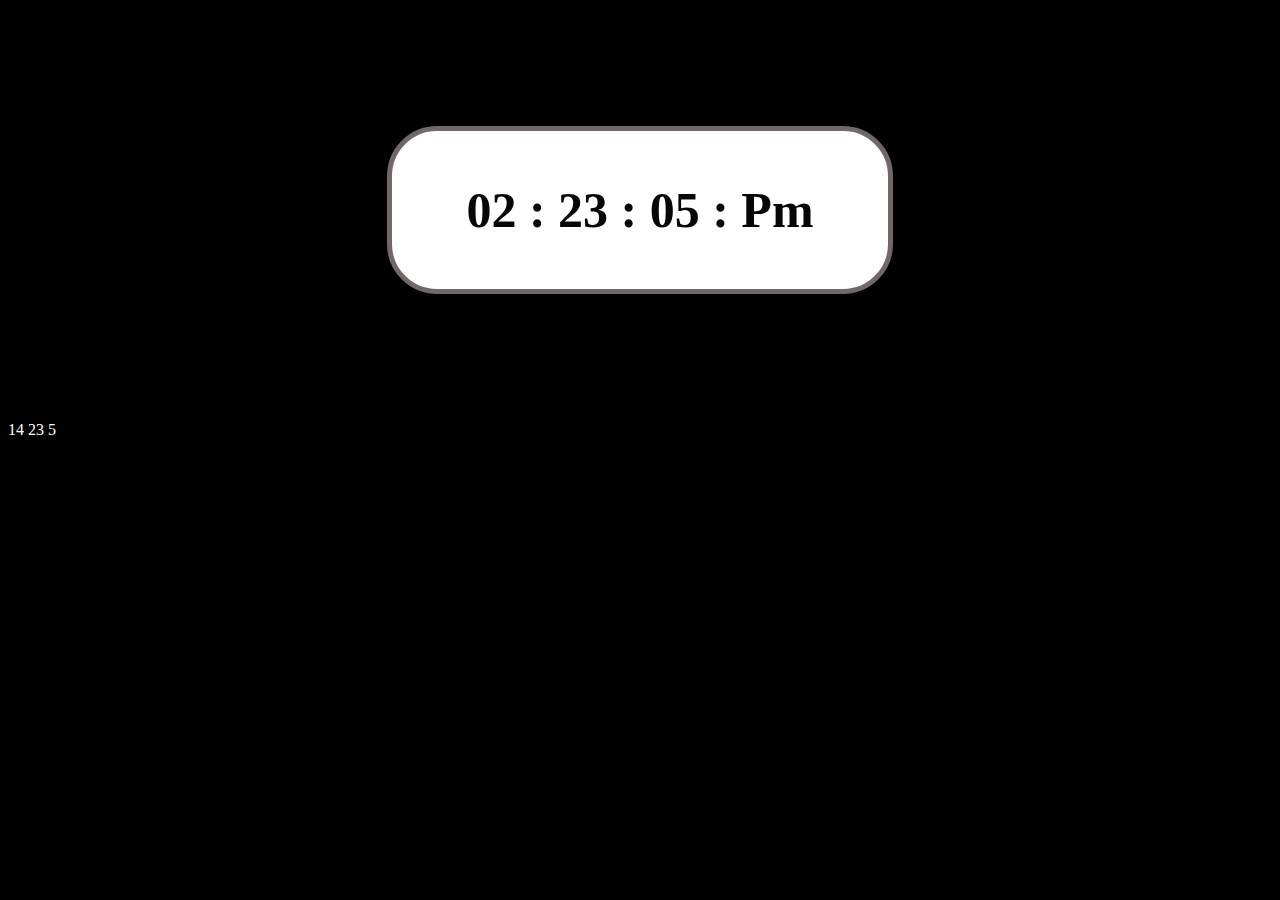
<file: JAVASCRIPT/CurrentTime.html>
<!DOCTYPE html>
<html lang="en">
<head>
          <meta charset="UTF-8">
          <meta http-equiv="X-UA-Compatible" content="IE=edge">
          <meta name="viewport" content="width=device-width, initial-scale=1.0">
          <title>date</title>
          <script>
            // alert("hello mr. sohan");
            // prompt();
            // confirm("do you want to close it.");

            

            // let time = l.getTime();
            // document.write(time);

          </script>
          <style>
            body{
                background-color: black;
                color: white;
            }
            h1{
                color: rgb(7, 7, 7);
                font-size: 50px;
                font-weight: 600;
                margin: auto;
                margin: 10% 30%;
                border: 5px solid rgb(114, 104, 104);
                padding: 50px;
                text-align: center;
                border-radius: 50px;
                background-color: white; 
            }
          </style>
</head>
<body onload="clock()">


    <h1 > 
      <span class="spam1"></span>
      <span class="spam1"></span>
      <span class="spam1"></span>
      <span class="spam1"></span>
    </h1>
       <script>
          function clock(){
              var d = new Date();
              var h = d.getHours(); 
              var m = d.getMinutes();
              var s = d.getSeconds();

              var session = "AM"
              
              if(h > 12){
                h = h - 12;
                session = "Pm";
              }else{
                session = "Am";
              }
              // if(h >= 12){
                
              // }
              // else{
              //   session = "Am";
              // }
              h  = h < 10 ? "0"+ h : h ;
              m  = m < 10 ? "0"+ m : m ;
              s  = s < 10 ? "0"+ s : s ;


              var t = h + " : " + m  + " : " + s + " : " + session;
              document.getElementsByTagName('h1')[0].innerText = t;

             
              setTimeout(clock, 1000);

          }

          let l = new Date();
            // document.write(l);
            // document.write(l.getFullYear());
            // console.log(l.getTime());
            var v =l.getHours();
            var t =l.getMinutes(); // jan=0 feb march
            var y = l.getSeconds();  // sun=0 mon tue

            document.write(v + " "+ t+" "+y);


            setTimeout(l , 1000)
       </script>   
</body>
</html>
</file>
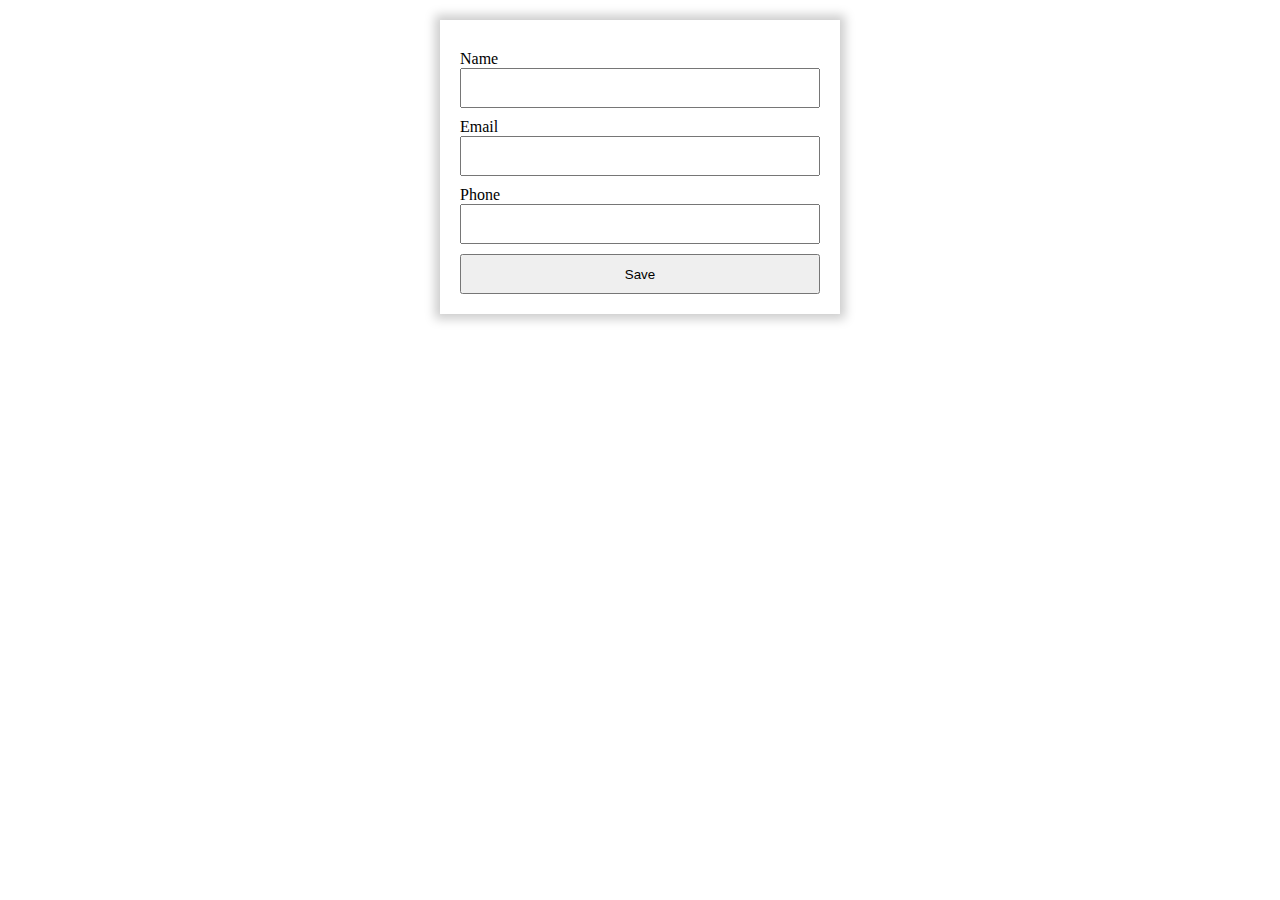
<file: JAVASCRIPT/FormVelidation.html>
<!DOCTYPE html>
<html lang="en">
<head>
    <meta charset="UTF-8">
    <meta name="viewport" content="width=device-width, initial-scale=1.0">
    <title>Document</title>
    <style>
        *{
            padding: 0px;
            margin: 0px;
            box-sizing: border-box;
        }
        form{
           width: 400px;
           margin: auto;
           margin-top: 20px;
           box-shadow: 0px 0px 10px 5px #ccc;
           padding: 20px;
        }
         label{
            display: block;
            margin-top: 10px;
         }
         input{
            width: 100%;
            height: 40px;
            display: block;
         }
         button{
            width: 100%;
            height: 40px;
            display: block;
            margin-top: 10px;
         }
         .error{
            font-size: 16px;
            color: red;
            margin-top: 0px;
            display: block;
            margin-bottom: 10px;
         }

    </style>

</head>
<body>
    <form action="">
        <div class="form-group">
            <label for="">Name</label>
            <input type="text" name="uname">
            <span></span>
        </div>
        <div class="form-group">
            <label for="">Email</label>
            <input type="text" name="email">
            <span></span>
        </div>
        <div class="form-group">
            <label for="">Phone</label>
            <input type="text" name="phone">
            <span></span>
        </div>
        <div>
            <button>Save</button>
        </div>
       
    </form>
</body>

<script>
    let errorobj=[
		{
			'error':'Please Enter Your Name',
			'regex':/^[a-zA-Z ]{2,30}$/,
			'regexError':'Please Enter Correct Name Format....'
		},
		{
			'error':'Please Enter Your Email',
			'regex':/^\w+([\.-]?\w+)*@\w+([\.-]?\w+)*(\.\w{2,3})+$/,
			'regexError':'Please Enter Correct Email Format....'
		},
		{
			'error':'Please Enter Your Phone Number',
			'regex':/^\d{10}$/,
			'regexError':'Please Enter Correct Phone Format value....'
		}
		
	]
    const form = document.querySelector('form');
    const allspan = document.querySelectorAll('span');

    form.addEventListener('submit', (event)=>{
        event.preventDefault(); 

        let Allinput = new FormData(form);      
        let i =0;

        for(let [inputname, inputvalue] of Allinput){
            allspan[i].innerHTML=' ';
            allspan[i].classList.remove('error');

            if(inputvalue == ""){
                allspan[i].innerHTML = errorobj[i].error;
                allspan[i].classList.add('error')
            }
            else if(!errorobj[i].regex.test(inputvalue)){
                allspan[i].innerHTML = errorobj[i].regexError;
                allspan[i].classList.add('error')
            }
            i++ ;
        }
        event.target.reset();
    })





   
</script>
</html>
</file>
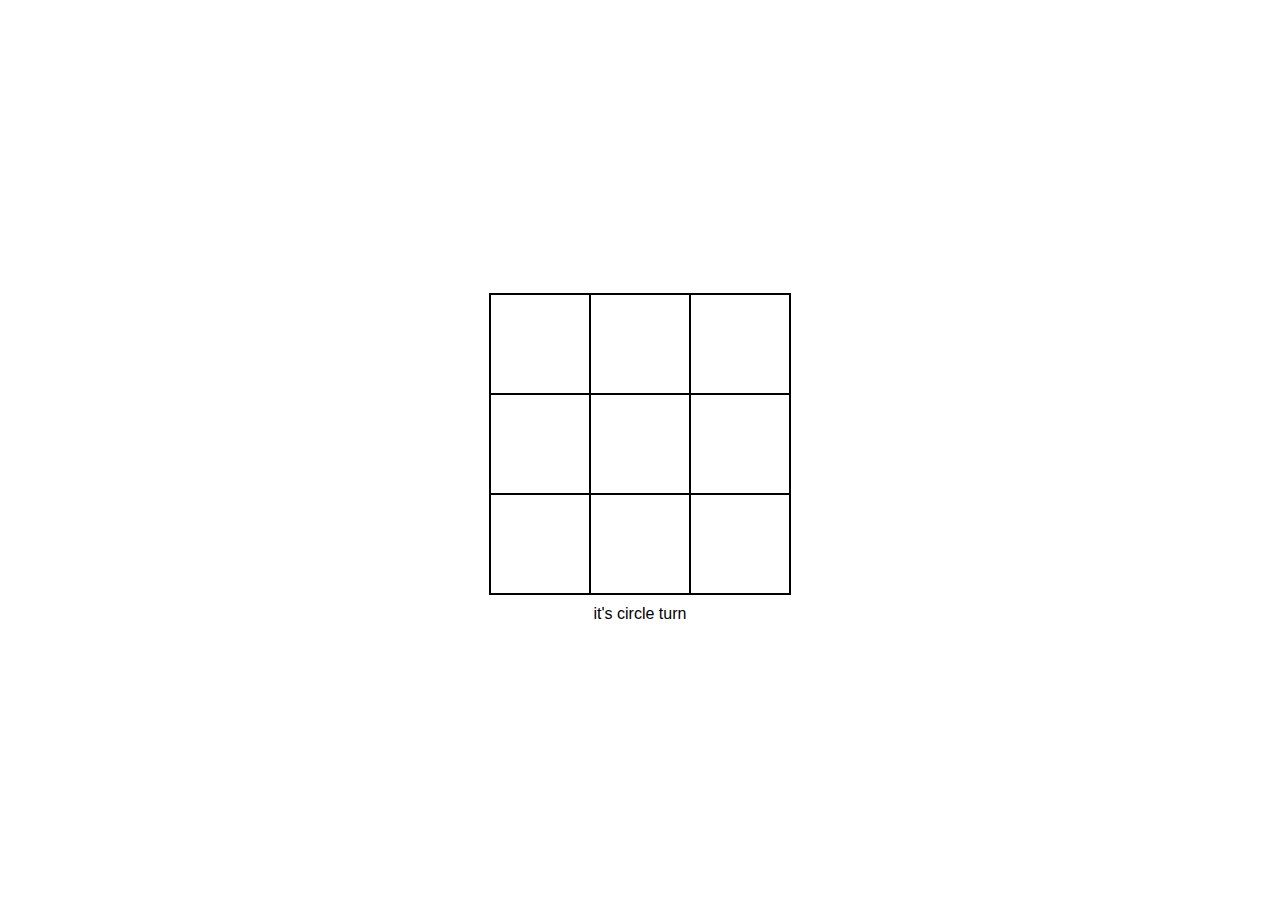
<file: JAVASCRIPT/TicTocToe.html>
<!DOCTYPE html>
<html lang="en">
<head>
    <meta charset="UTF-8">
    <meta name="viewport" content="width=device-width, initial-scale=1.0">
    <title>Document</title>
    <style>
         body{
            font-family: sans-serif;
            display: flex;
            flex-direction: column;
            justify-content: center;
            align-items: center;
            height: 100vh;
         }
         #info{
            margin-top: 10px;
         }
         #app{
            display: flex;
            width: 300px;
            min-height: 300px;
            border: 1px solid ;
            flex-wrap: wrap;
         }
         .cell{
            width: 100px;
            height: 100px;
            display: block;
            border: 1px solid black;
            box-sizing: border-box;
         }
         .circle{
            display: block;
            border: 15px solid blue;
            width: 68px;
            height: 68px;
            border-radius: 50%;
         }
         .cross{
            display: block;
            width: 100px;
            height: 100px;
            position: relative;
            transform: rotate(45deg);
         }
         .cross::before{
            content: '';
            width: 15px;
            height: 100px;
            position: absolute;
            left: 40px;
            background-color: red;
         }
         .cross::after{
            content: '';
            width: 100px;
            height: 15px;
            top: 40px;
            position: absolute;
            background-color: red;
         }
    </style>
</head>
<body>
    <div id="app"></div>
    <div id="info"> </div>
</body>
<script>
    const appcontainer = document.getElementById("app");
    const info = document.getElementById("info");
    let go = "circle";

    const cratecell = ()=>{
         new Array(9).fill(0).forEach((item, index)=>{
            const cell = document.createElement("div");
            cell.classList.add("cell");
            cell.setAttribute("id",  index);
            cell.addEventListener("click", addtogo);
            appcontainer.append(cell);
         });

        info.textContent= `it's ${go} turn`;
    };

   const addtogo = (e) => {
         const currentTarget = e.currentTarget;
         const elem = document.createElement("div");
         elem.classList.add(go);
         currentTarget.append(elem);

         go = go === "circle" ? "cross" : "circle";

         info.textContent= `it's ${go} turn`;
         currentTarget.removeEventListener("click", addtogo);

         if(winner()){
            info.textContent= ` ${winner().toUpperCase()}  is the winner`;
            const cellref = document.querySelectorAll(".cell");
            Object.keys(cellref).map((item) =>{
               cellref[item].removeEventListener("click", addtogo);
            })
         }
   };


   const winner  = ()=>{
      const cellref = document.querySelectorAll(".cell");
      const lines = [
         [0, 1, 2],
         [3, 4, 5],
         [6, 7, 8],
         [0, 3, 6],
         [1, 4, 7],
         [2, 5, 8],
         [0, 4, 8],
         [2, 4, 6]
      ];

      for(let i =0; i < lines.length; i++){
         const [a, b, c] = lines[i];

         if(
            cellref[a] &&
            cellref[a]?.firstChild?.classList.value ===
            cellref[b]?.firstChild?.classList.value &&
            cellref[a]?.firstChild?.classList.value ===
            cellref[c]?.firstChild?.classList.value 
         ){
            return cellref[a]?.firstChild?.classList.value;
         }
      }
   }
   cratecell();
  
</script>
</html>
</file>
